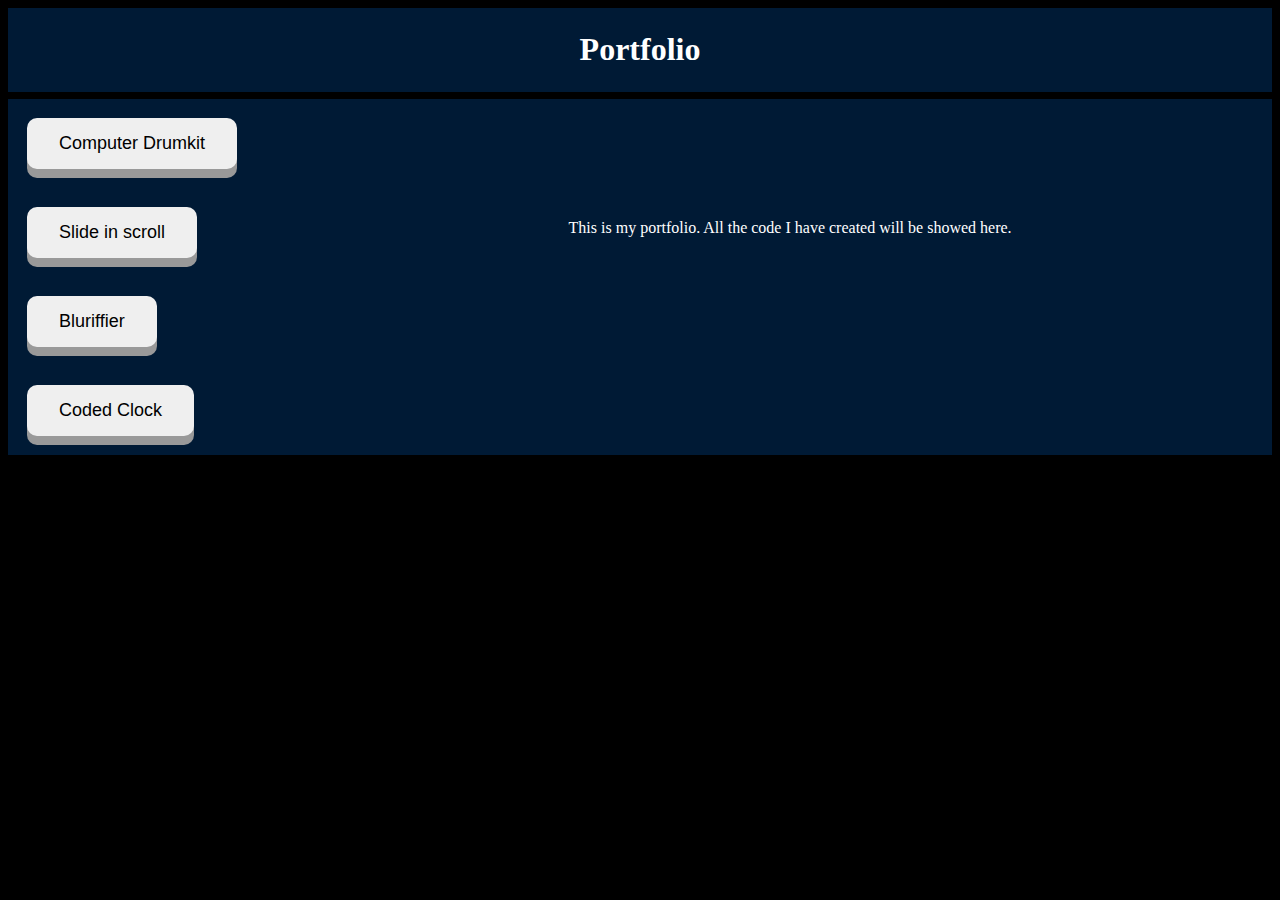
<file: index.html>
<!DOCTYPE html>
<html lang="en">

<head>
  <meta charset="UTF-8">
  <meta name="viewport" content="width=device-width, initial-scale=1.0">
  <meta http-equiv="X-UA-Compatible" content="ie=edge">
  <title>Portfolio website</title>
  <link rel="stylesheet" href="stylesheetindex.css">

</head>

<body>
<!-- Content -->

  <div class="header flex-container">
    <h1>
      Portfolio
    </h1>
  </div>


  <!-- Wrap the sidebar and content in a flex contain -->


  <div class="flex-container">
    <div class="sidebar">
      
      <button class="button"><a href="./Drumkit/index-START.html">Computer Drumkit</a></button>
      <br></br>
      <button class="button"><a href="./Slide in on scroll/image-animations-START.html">Slide in scroll</a></button>
      <br></br>
      <button class="button"><a href="./css variables/css-variables.html">Bluriffier</a></button>
      <br></br>
      <button class="button"><a href="./Clock/clock.html">Coded Clock</a></button>
      
      <!-- <a href="./Developer tools/Developer-tools-START.html">My computer Drumkit</a> -->
    </div>

    <div class="content">

      <p>
        This is my portfolio. All the code I have created will be showed here.
      </p>

    </div>
  </div>


</body>

</html>
</file>
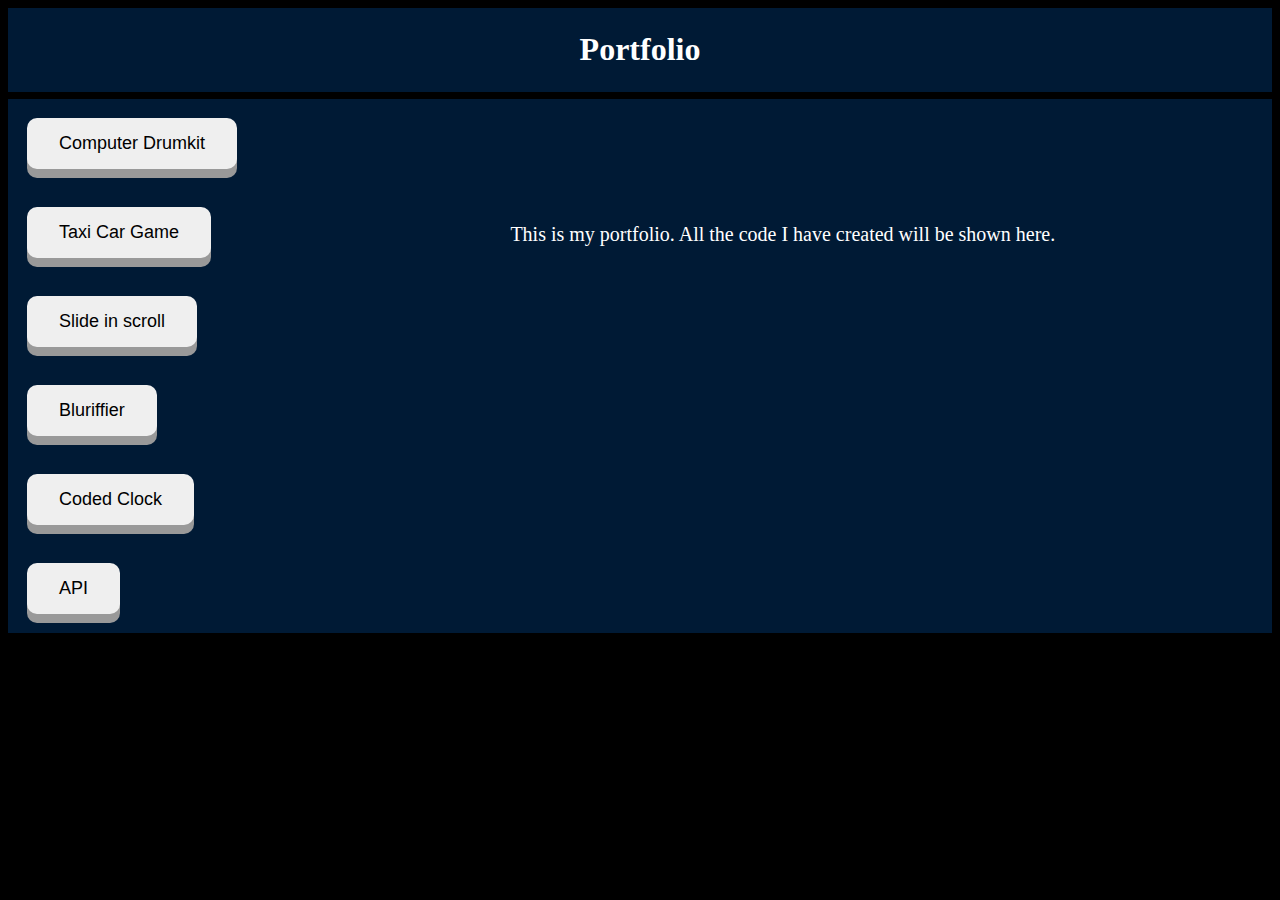
<file: homePage.html>
<!DOCTYPE html>
<html lang="en">

<head>
  <meta charset="UTF-8">
  <meta name="viewport" content="width=device-width, initial-scale=1.0">
  <meta http-equiv="X-UA-Compatible" content="ie=edge">
  <title>Portfolio website</title>
  <link rel="stylesheet" href="homePage.css">

</head>

<body>
  <!-- Content -->

  <div class="header flex-container">
    <h1>
      Portfolio
    </h1>
  </div>


  <!-- Wrap the sidebar and content in a flex contain -->


  <div class="flex-container">
    <div class="sidebar">

      <button class="button"><a href="./Computer Drumkit/Drumkit.html">Computer Drumkit</a></button>
      <br></br>
      <button class="button"><a href="./Game/gamePrototype.html">Taxi Car Game</a></button>
      <br></br>
      <button class="button"><a href="./Slide in on scroll/SlideInOnScroll.html">Slide in scroll</a></button>
      <br></br>
      <button class="button"><a href="./Bluriffier/Bluriffier.html">Bluriffier</a></button>
      <br></br>
      <button class="button"><a href="./Clock/clock.html">Coded Clock</a></button>
      <br></br>
      <button class="button"><a href="./API/API.html">API</a></button>

      <!-- <a href="./Developer tools/Developer-tools-START.html">My computer Drumkit</a> -->
    </div>

    <div class="content">

      <p>
        This is my portfolio. All the code I have created will be shown here.
      </p>

    </div>
  </div>


</body>

</html>
</file>
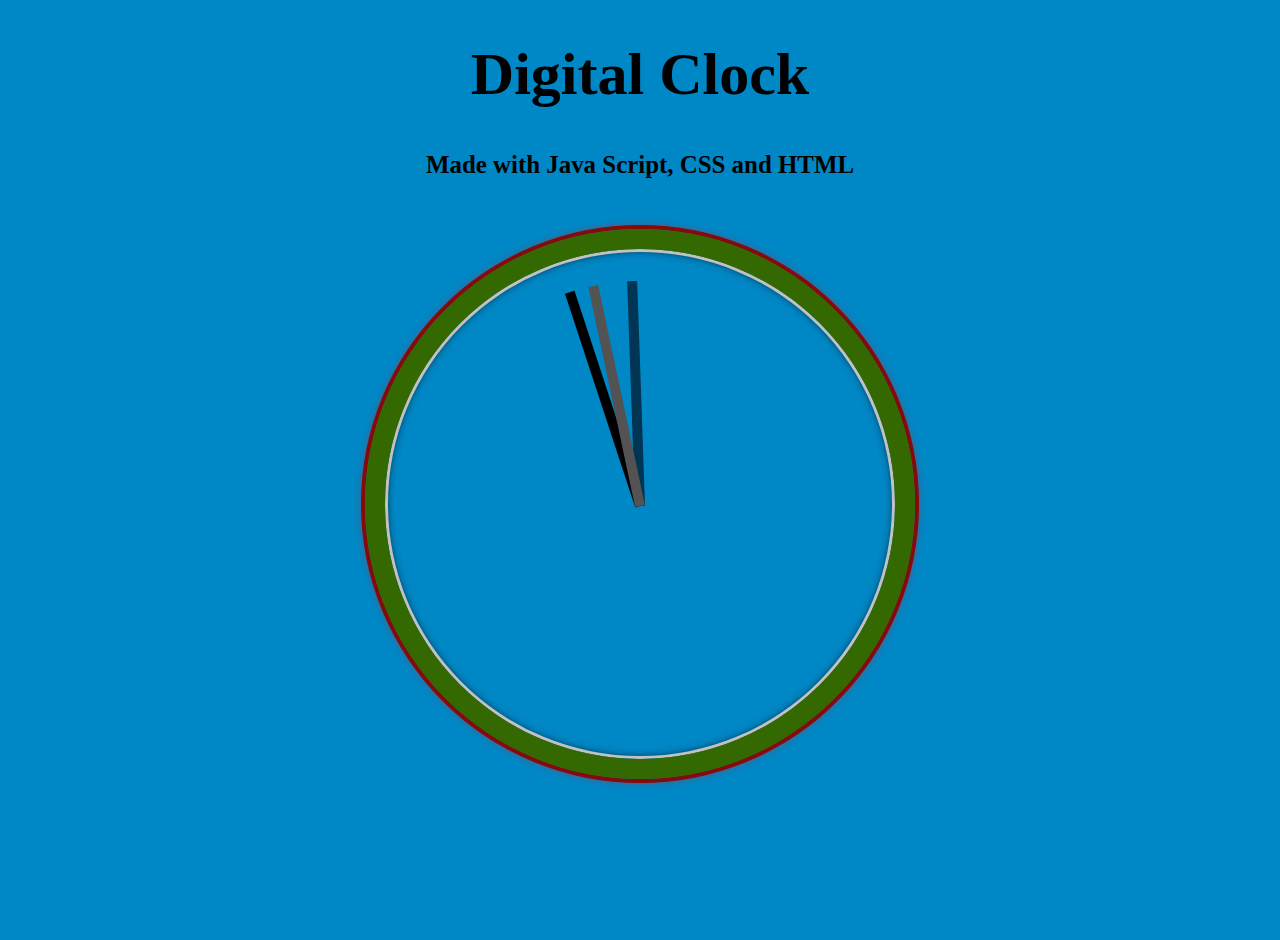
<file: Clock/clock.html>
<!DOCTYPE html>
<html lang="en">
<head>
  <meta charset="UTF-8">
  <title>JS + CSS Clock</title>
</head>
<body>


    <h1>Digital Clock</h1>
    <h5>Made with Java Script, CSS and HTML</h5>
    <div class="clock">
      <div class="clock-face">
        <div class="hand hour-hand"></div>
        <div class="hand min-hand"></div>
        <div class="hand second-hand"></div>
      </div>
    </div>


  <style>
    html {
      background-color: rgb(0, 135, 197) ;
      background-size: cover;
      font-family:'helvetica neue';
      text-align: center;
      font-size: 15px;
    }

    body {
      margin: 0;
      font-size: 2rem;
      /*display:flex;
      flex:1;*/
      min-height: 100vh;
      align-items: center;
    }

    .clock {
      width: 30rem;
      height: 30rem;
      border:20px solid rgb(51, 105, 0);
      border-radius:50%;
      margin:50px auto;
      position: relative;
      padding:2rem;
      box-shadow:
        0 0 0 4px rgb(133, 10, 10),
        inset 0 0 0 3px rgb(194, 194, 194),
        inset 0 0 10px rgb(0, 0, 0),
        0 0 10px rgb(255, 0, 0);
    }

    .clock-face {
      position: relative;
      width: 100%;
      height: 100%;
      transform: translateY(-3px); / account for the height of the clock hands /
    }
.hand {
      width: 50%;
      height: 10px;
      background: #535353;
      position: absolute;
      top: 50%;
      transform-origin: 100%;
      transform: rotate(90deg);
      transition: all 0.05s;
      transition-timing-function: cubic-bezier(0.1, 2.7, 0.58, 1);
    }

    .min-hand {
      background: rgb(0, 0, 0);
    }

    .hour-hand {
      background: rgb(0, 53, 83);
    }
   
</style>

<script>
  const secondHand = document.querySelector('.second-hand');
  const minsHand = document.querySelector('.min-hand');
  const hourHand = document.querySelector('.hour-hand');

  function setDate() {
    const now = new Date();

    const seconds = now.getSeconds();
    const secondsDegrees = ((seconds / 60) * 360) + 90;
    secondHand.style.transform = `rotate(${secondsDegrees}deg)`;

    const mins = now.getMinutes();
    const minsDegrees = ((mins / 60) * 360) + ((seconds/60)*6) + 90;
    minsHand.style.transform = `rotate(${minsDegrees}deg)`;

    const hour = now.getHours();
    const hourDegrees = ((hour / 12) * 360) + ((mins/60)*30) + 90;
    hourHand.style.transform = `rotate(${hourDegrees}deg)`;
  }

  setInterval(setDate, 1000);

  setDate();

</script>
</body>
</html>
</file>
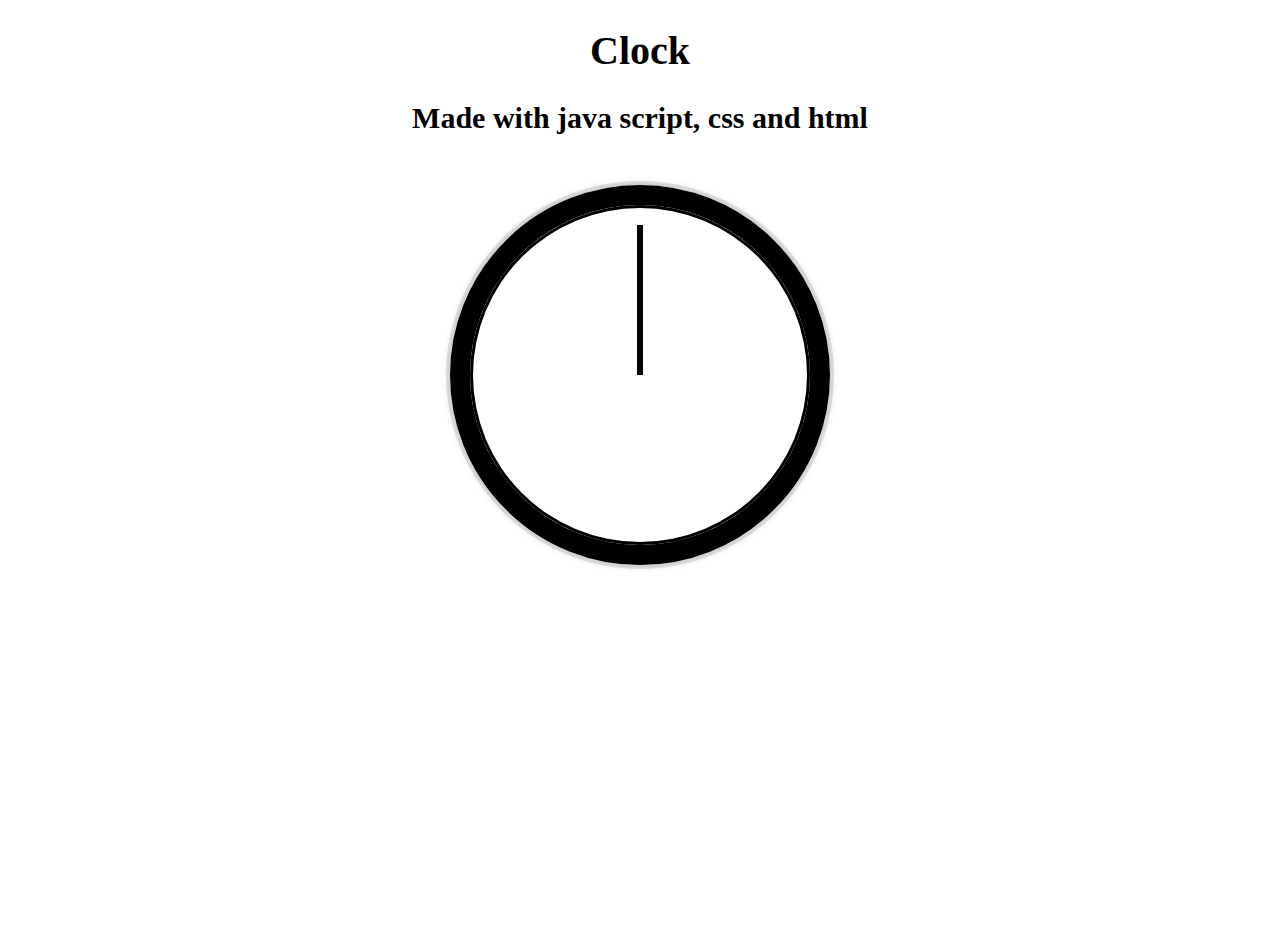
<file: Clock/clockOld.html>
<!DOCTYPE html>
<!-- html -->
<html lang="en">

<head>
  <meta charset="UTF-8">
  <title>JS + CSS Clock</title>
</head>

<body>
  <h1>Clock</h1>
  <h2>Made with java script, css and html</h2>


  <div class="clock">
    <div class="clock-face">
      <div class="hand hour-hand"></div>
      <div class="hand min-hand"></div>
      <div class="hand second-hand"></div>
    </div>
  </div>

  <!-- CSS -->
  <style>
    html {
      background: #ffffff url(http://unsplash.it/1500/1000?image=881&blur=50);
      background-size: cover;
      font-family: 'helvetica neue';
      text-align: center;
      font-size: 10px;
    }

    body {
      margin: 0;
      font-size: 2rem;
      /* display:flex; */
      /* flex:1; */
      min-height: 100vh;
      align-items: center;
    }

    .clock {
      width: 30rem;
      height: 30rem;
      border: 20px solid rgb(0, 0, 0);
      border-radius: 50%;
      margin: 50px auto;
      position: relative;
      padding: 2rem;
      box-shadow:
        0 0 0 4px rgba(0, 0, 0, 0.1),
        inset 0 0 0 3px rgb(0, 0, 0),
        inset 0 0 10px rgb(255, 255, 255),
        0 0 10px rgba(0, 0, 0, 0.2);
    }

    .clock-face {
      position: relative;
      width: 100%;
      height: 100%;
      transform: translateY(-3px);
      /* account for the height of the clock hands */
    }

    .hand {
      width: 50%;
      height: 6px;
      position: absolute;
      top: 50%;
      transform: rotate(90deg);
      transform-origin: 100%;
      transition: all 0.05s;
      transition-timing-function: cubic-bezier(0.1, 2.7, 0.58, 1);


    }

    .second-hand {
      background: rgb(0, 0, 0)
    }

    ;

    .min-hand {background : rgb(0, 0, 0)}; 

    .hour-hand {background : rgb(0, 0, 0)};
  </style>

  <!-- JavaScript -->
  <script>
    const secondHand = document.querySelector('.second-hand');
    console.log(secondHand);

    const minuteHand = document.querySelector('.min-hand');
    console.log(minuteHand);

    const hourHand = document.querySelector('.hour-hand');
    console.log(hourHand);

    function setTime() {

      const counter = 90;
      const secondNow = new Date().getSeconds();
      const secondDegrees = (secondNow / 60) * 360 + counter;
      secondHand.style.transform = `rotate(${secondDegrees}deg)`

      const minuteNow = new Date().getMinutes();
      const minuteDegrees = (minuteNow / 60) * 360 + counter;
      minuteHand.style.transform = `rotate(${minuteDegrees}deg)`

      const hourNow = new Date().getHours();
      const hourDegrees = (hourNow / 12) * 360 + counter;
      hourHand.style.transform = `rotate(${hourDegrees}deg)`


    }

    setInterval(setTime, 1000);
  </script>
</body>

</html>
</file>
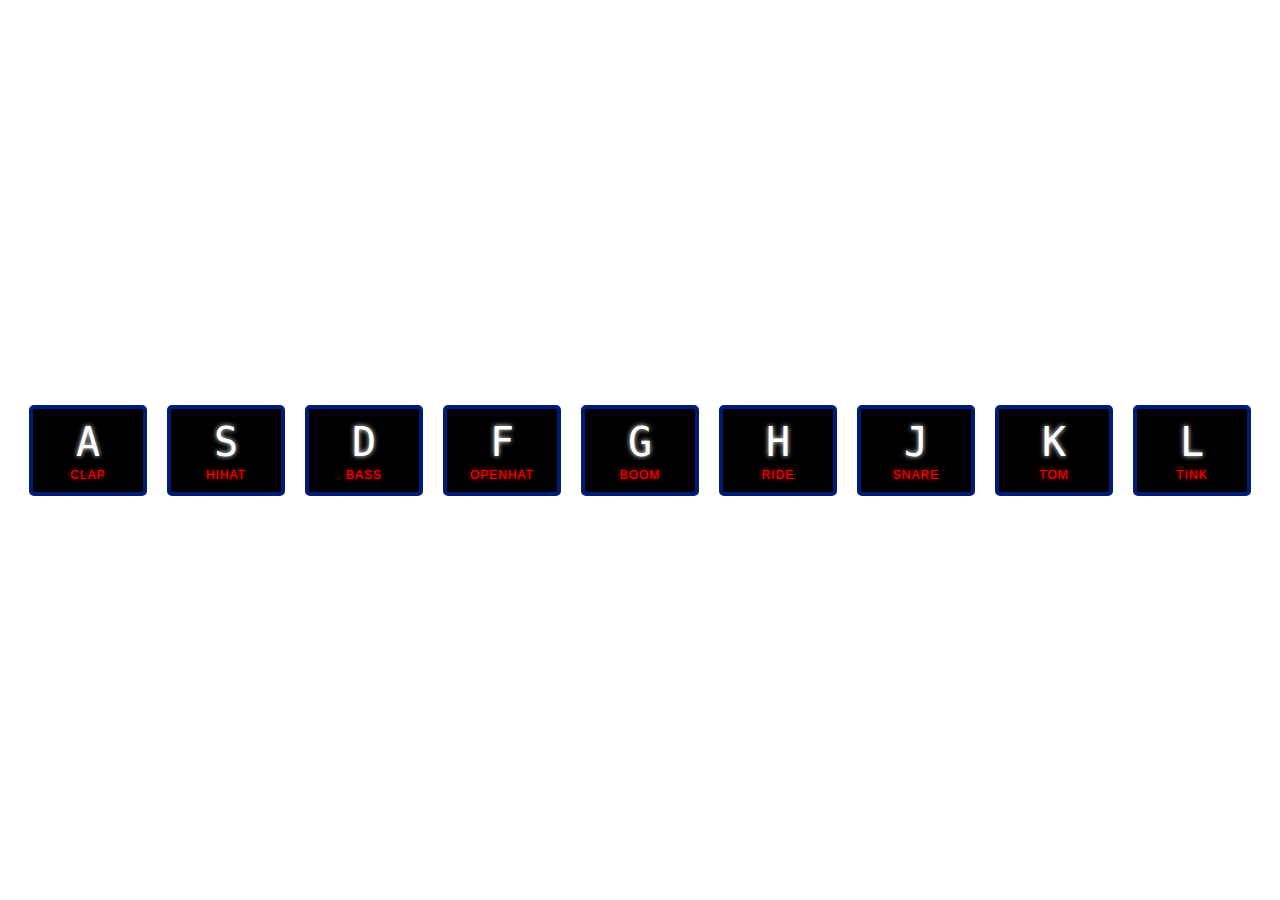
<file: Computer Drumkit/Drumkit.html>
<!DOCTYPE html>
<html lang="en">

<head>
  <meta charset="UTF-8">
  <title>JS Drum Kit</title>
  <!-- this is a link to the style sheet -->
  <link rel="stylesheet" href="Drumkit.css">

</head>

<body>

  <!-- Each key is represented by a div. The data(-key) attribute is a convention used accross tags-->

  <div class="keys">
    <div data-key="65" data-letter="A" class="key">
      <kbd>A</kbd>
      <span class="sound">clap</span> 
    </div>
    <div data-key="83" data-letter="S" class="key">
      <kbd>S</kbd>
      <span class="sound">hihat</span>
    </div>
    <div data-key="68" data-letter="D" class="key">
      <kbd>D</kbd>
      <span class="sound">Bass</span>
    </div>
    <div data-key="70" data-letter="F" class="key">
      <kbd>F</kbd>
      <span class="sound">openhat</span>
    </div>
    <div data-key="71" data-letter="G" class="key">
      <kbd>G</kbd>
      <span class="sound">boom</span>
    </div>
    <div data-key="72" data-letter="H" class="key">
      <kbd>H</kbd>
      <span class="sound">ride</span>
    </div>
    <div data-key="74" data-letter="J" class="key">
      <kbd>J</kbd>
      <span class="sound">snare</span>
    </div>
    <div data-key="75" data-letter="K" class="key">
      <kbd>K</kbd>
      <span class="sound">tom</span>
    </div>
    <div data-key="76" data-letter="L" class="key">
      <kbd>L</kbd>
      <span class="sound">tink</span>
    </div>
  </div>
  <!-- theese are the audio files -->
  <audio data-key="65" data-letter="A" src="sounds/clap.wav"></audio>
  <audio data-key="83" data-letter="S" src="sounds/hihat.wav"></audio>
  <audio data-key="68" data-letter="D" src="sounds/kick.wav"></audio>
  <audio data-key="70" data-letter="F" src="sounds/openhat.wav"></audio>
  <audio data-key="71" data-letter="G" src="sounds/boom.wav"></audio>
  <audio data-key="72" data-letter="H" src="sounds/ride.wav"></audio>
  <audio data-key="74" data-letter="J" src="sounds/snare.wav"></audio>
  <audio data-key="75" data-letter="K" src="sounds/tom.wav"></audio>
  <audio data-key="76" data-letter="L" src="sounds/tink.wav"></audio>
  
  
  <!-- java script -->
  <script  src="Drumkit.js">


  </script>


</body>

</html>
</file>
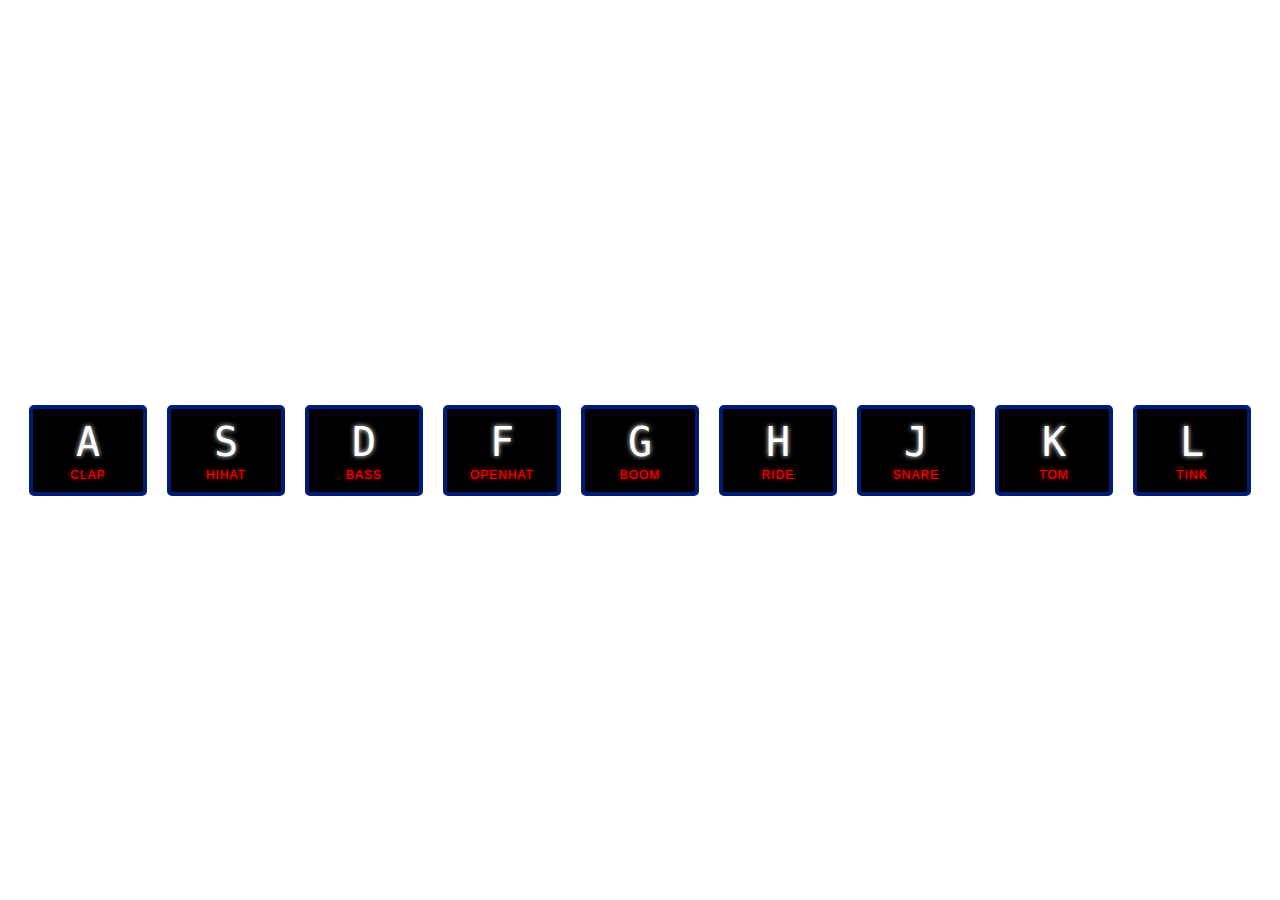
<file: Drumkit/index-START.html>
<!DOCTYPE html>
<html lang="en">

<head>
  <meta charset="UTF-8">
  <title>JS Drum Kit</title>
  <!-- this is a link to the style sheet -->
  <link rel="stylesheet" href="style.css">

</head>

<body>

  <!-- Each key is represented by a div. The data(-key) attribute is a convention used accross tags-->

  <div class="keys">
    <div data-key="65" data-letter="A" class="key">
      <kbd>A</kbd>
      <span class="sound">clap</span> 
    </div>
    <div data-key="83" data-letter="S" class="key">
      <kbd>S</kbd>
      <span class="sound">hihat</span>
    </div>
    <div data-key="68" data-letter="D" class="key">
      <kbd>D</kbd>
      <span class="sound">Bass</span>
    </div>
    <div data-key="70" data-letter="F" class="key">
      <kbd>F</kbd>
      <span class="sound">openhat</span>
    </div>
    <div data-key="71" data-letter="G" class="key">
      <kbd>G</kbd>
      <span class="sound">boom</span>
    </div>
    <div data-key="72" data-letter="H" class="key">
      <kbd>H</kbd>
      <span class="sound">ride</span>
    </div>
    <div data-key="74" data-letter="J" class="key">
      <kbd>J</kbd>
      <span class="sound">snare</span>
    </div>
    <div data-key="75" data-letter="K" class="key">
      <kbd>K</kbd>
      <span class="sound">tom</span>
    </div>
    <div data-key="76" data-letter="L" class="key">
      <kbd>L</kbd>
      <span class="sound">tink</span>
    </div>
  </div>
  <!-- theese are the audio files -->
  <audio data-key="65" data-letter="A" src="sounds/clap.wav"></audio>
  <audio data-key="83" data-letter="S" src="sounds/hihat.wav"></audio>
  <audio data-key="68" data-letter="D" src="sounds/kick.wav"></audio>
  <audio data-key="70" data-letter="F" src="sounds/openhat.wav"></audio>
  <audio data-key="71" data-letter="G" src="sounds/boom.wav"></audio>
  <audio data-key="72" data-letter="H" src="sounds/ride.wav"></audio>
  <audio data-key="74" data-letter="J" src="sounds/snare.wav"></audio>
  <audio data-key="75" data-letter="K" src="sounds/tom.wav"></audio>
  <audio data-key="76" data-letter="L" src="sounds/tink.wav"></audio>
  
  
  <!-- java script -->
  <script  src="index.js">


  </script>


</body>

</html>
</file>
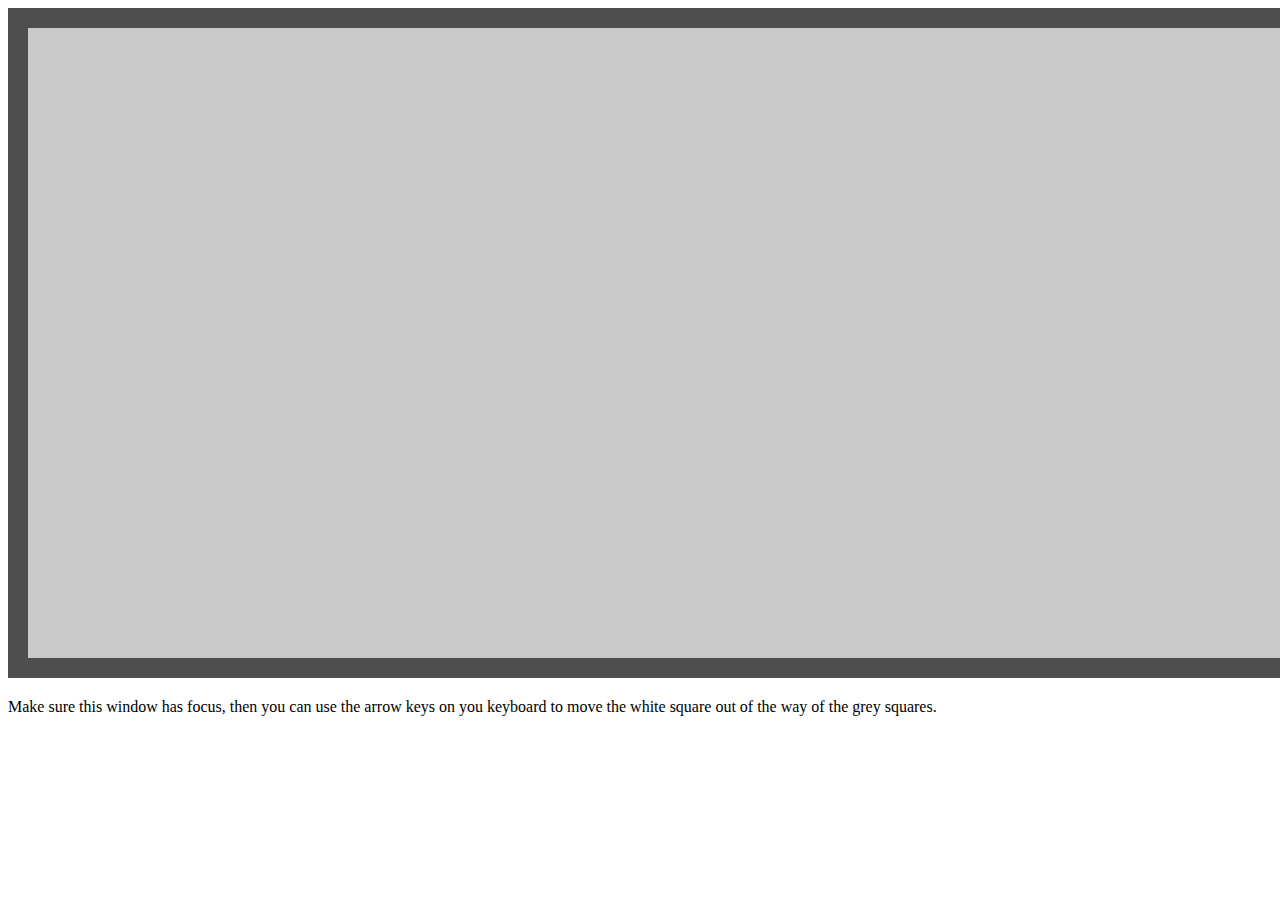
<file: Game/gamePrototype.html>
<!DOCTYPE html>
<html>

<head>
    <meta name="viewport" content="width=device-width, initial-scale=1.0" />
    <style>
        canvas {
            border: 20px solid #4e4e4e;
            background-color: #cacaca;
        }
    </style>
</head>

<body onload="startGame()">
    <script>
        var myGamePiece;
        var car1;
        var gameLane;
        var Cars = [];

        function startGame() {
            myGameArea.start();
            myGamePiece = new component(100, 100, "white", 710, 500);
            car1 = new component(100, 100, "gray", 710, 0);
            gameLaneleft = new component(50, 630, "black", 440, 0);
            gameLaneright = new component(50, 630, "black", 1030, 0);



        }

        var myGameArea = {
            canvas: document.createElement("canvas"),
            start: function () {
                this.canvas.width = 1470;
                this.canvas.height = 630;
                this.context = this.canvas.getContext("2d");
                document.body.insertBefore(this.canvas, document.body.childNodes[0]);
                this.interval = setInterval(updateGameArea, 20);
                window.addEventListener('keydown', function (e) {
                    myGameArea.key = e.keyCode;
                    console.log(e.keyCode);
                })
                window.addEventListener('keyup', function (e) {
                    myGameArea.key = false;
                })
                this.frameNo = 0;
            },
            clear: function () {
                this.context.clearRect(0, 0, this.canvas.width, this.canvas.height);
            }
        }

        function component(width, height, color, x, y) {
            this.gamearea = myGameArea;
            this.width = width;
            this.height = height;
            this.speedX = 0;
            this.speedY = 0;
            this.x = x;
            this.y = y;
            this.update = function () {
                ctx = myGameArea.context;
                ctx.fillStyle = color;
                ctx.fillRect(this.x, this.y, this.width, this.height);
            }
            this.newPos = function () {
                this.x += this.speedX;
                this.y += this.speedY;
            }
        }


        function everyinterval(n) {
            if ((myGameArea.frameNo / n) % 1 == 0) {
                return true;
            }
            return false;
        }

        function updateGameArea() {
            var x, y;

            myGameArea.frameNo += 1;
            if (myGameArea.frameNo == 1 || everyinterval(150)) {
                x = 400;
                y = x - 200
                myObstacles.push(new component(50, 600, "green", x, y));
            }
            for (i = 0; i < myObstacles.length; i += 1) {
                myObstacles[i].x += -1;
                myObstacles[i].update();
            }

            if (myGameArea.key && myGameArea.key == 39) {
                myGamePiece.x = 1200;
            }
            if (myGameArea.key && myGameArea.key == 37) {
                myGamePiece.x = 1;
            }
            if (myGameArea.key && myGameArea.key == 40) {
                myGamePiece.x = 710;
            }
            myGameArea.clear();


            car1.y = car1.y + 2;


            myGamePiece.newPos();
            gameLaneleft.update();
            gameLaneright.update();
            myGamePiece.update();
            car1.update();
            // car1.addEventListener('touchstart', function (e) {}, false)

            if (car1.y + 100 == myGamePiece.y && car1.x == myGamePiece.x) {
                // car1.speedY = -1;
                startGame();
                alert("end of game");
            }

        }
    </script>
    <p>Make sure this window has focus, then you can use the arrow keys on you keyboard to move the white square out of
        the way of the grey squares.</p>
</body>

</html>
</file>
<file: stylesheetindex.css>
/* Styles */
  body{
    background-color:rgb(0, 0, 0);
    color: rgb(255, 255, 255);
  }


  .header {
    margin-bottom: 7px;
    padding: 2px;
  
  }

  h1{
    text-align: center;
    transition: 0.1s;
  }

  h1:hover{
    font-size: 35px;
    color: rgb(255, 0, 0);
  }


  p{
    text-align: center;
    transition: 0.05s;
  }

  p:hover{
    font-size:20px;
    color: rgb(187, 255, 0);
  }



  .content {
    margin: 100px;
    flex-grow: 6;
    padding: 4px;
    padding: 4px;
    text-align: left;
  }

  .sidebar {
    margin: 7px;
    flex-grow: 1;
    padding: 4px;
    padding: 2px;
    text-align: left;
  }

  /* add the css here */

  .flex-container {
    display: flex;
    background-color: rgb(0, 26, 53);
    justify-content: center;
  }


  .flex-header {
    display: flex;
    flex-direction: column;
    align-items: center;
    /* justify-content: center; */
    background-color: rgb(36, 70, 74);
    padding: 5px;
  }

.button {
background-color: alice-white;
border: none;
color: rgb(0, 0, 0);
padding: 15px 32px;
text-align: center;
text-decoration: none;
display: inline-block;
font-size: 18px;
margin: 10px;
cursor: pointer;
border-radius: 10px;
box-shadow: 0 9px #999;
transition: 0.1s;
}

.button:hover, a:hover {
background-color:rgb(172, 171, 171);
}

.button:active {
transform: translateY(4px);
box-shadow: 0 5px rgb(121, 119, 119);
}

a {
text-decoration: none;
color:rgb(0,0,0);
}
</file>
<file: homePage.css>
/* Styles */
  body{
    background-color:rgb(0, 0, 0);
    color: rgb(255, 255, 255);
  }


  .header {
    margin-bottom: 7px;
    padding: 2px;
  
  }

  h1{
    text-align: center;
    transition: 0.1s;
  }

  h1:hover{
    font-size: 35px;
    color: rgb(255, 0, 0);
  }


  p{
    text-align: center;
    transition: 0.05s;
    font-size:20px
  }

  p:hover{
    font-size:25px;
    color: rgb(187, 255, 0);
  }



  .content {
    margin: 100px;
    flex-grow: 6;
    padding: 4px;
    padding: 4px;
    text-align: left;
  }

  .sidebar {
    margin: 7px;
    flex-grow: 1;
    padding: 4px;
    padding: 2px;
    text-align: left;
  }

  /* add the css here */

  .flex-container {
    display: flex;
    background-color: rgb(0, 26, 53);
    justify-content: center;
  }


  .flex-header {
    display: flex;
    flex-direction: column;
    align-items: center;
    /* justify-content: center; */
    background-color: rgb(36, 70, 74);
    padding: 5px;
  }

.button {
background-color: alice-white;
border: none;
color: rgb(0, 0, 0);
padding: 15px 32px;
text-align: center;
text-decoration: none;
display: inline-block;
font-size: 18px;
margin: 10px;
cursor: pointer;
border-radius: 10px;
box-shadow: 0 9px #999;
transition: 0.1s;
}

.button:hover, a:hover {
background-color:rgb(172, 171, 171);
}

.button:active {
transform: translateY(4px);
box-shadow: 0 5px rgb(121, 119, 119);
}

a {
text-decoration: none;
color:rgb(0,0,0);
}
</file>
<file: Computer Drumkit/Drumkit.css>
html {
  font-size: 10px;
  background: url(https://static.timesofisrael.com/www/uploads/2019/12/WhatsApp-Image-2019-12-17-at-08.19.52.jpeg) bottom center;
  background-size: cover;
}

body,
html {
  margin: 0;
  padding: 0;
  font-family: sans-serif;
}


.keys {
  display: flex;
  flex-wrap : wrap;
  flex: 1;
  min-height: 100vh;
  align-items: center;
  justify-content: center;
}


.key {
  border: .4rem solid rgb(0, 28, 121);
  border-radius: .5rem;
  margin: 1rem;
  font-size: 1.5rem;
  padding: 1rem .5rem;
  transition: all .07s ease;
  width: 10rem;
  text-align: center;
  color: rgb(255, 255, 255);
  background: rgb(0, 0, 0);
  text-shadow: 0 0 .5rem;
}

@media only screen and (max-width: 1100px) {
  .key {
    min-width: 500px;
  }
}

@media only screen and (max-width: 600px) {
  .key {
    min-width: 300px;
  }
}

.playing {
  transform: scale(1.25);
  border-color: #974400;
  /* box-shadow: 0 0 1rem #ff8800; */
}

kbd {
  display: block;
  font-size: 4rem;
}

.sound {
  font-size: 1.2rem;
  text-transform: uppercase;
  letter-spacing: .1rem;
  color: #ff0000;
}
</file>
<file: Drumkit/style.css>
html {
  font-size: 10px;
  background: url(https://static.timesofisrael.com/www/uploads/2019/12/WhatsApp-Image-2019-12-17-at-08.19.52.jpeg) bottom center;
  background-size: cover;
}

body,
html {
  margin: 0;
  padding: 0;
  font-family: sans-serif;
}


.keys {
  display: flex;
  flex-wrap : wrap;
  flex: 1;
  min-height: 100vh;
  align-items: center;
  justify-content: center;
}


.key {
  border: .4rem solid rgb(0, 28, 121);
  border-radius: .5rem;
  margin: 1rem;
  font-size: 1.5rem;
  padding: 1rem .5rem;
  transition: all .07s ease;
  width: 10rem;
  text-align: center;
  color: rgb(255, 255, 255);
  background: rgb(0, 0, 0);
  text-shadow: 0 0 .5rem;
}

@media only screen and (max-width: 1100px) {
  .key {
    min-width: 500px;
  }
}

@media only screen and (max-width: 600px) {
  .key {
    min-width: 300px;
  }
}

.playing {
  transform: scale(1.25);
  border-color: #974400;
  /* box-shadow: 0 0 1rem #ff8800; */
}

kbd {
  display: block;
  font-size: 4rem;
}

.sound {
  font-size: 1.2rem;
  text-transform: uppercase;
  letter-spacing: .1rem;
  color: #ff0000;
}
</file>
